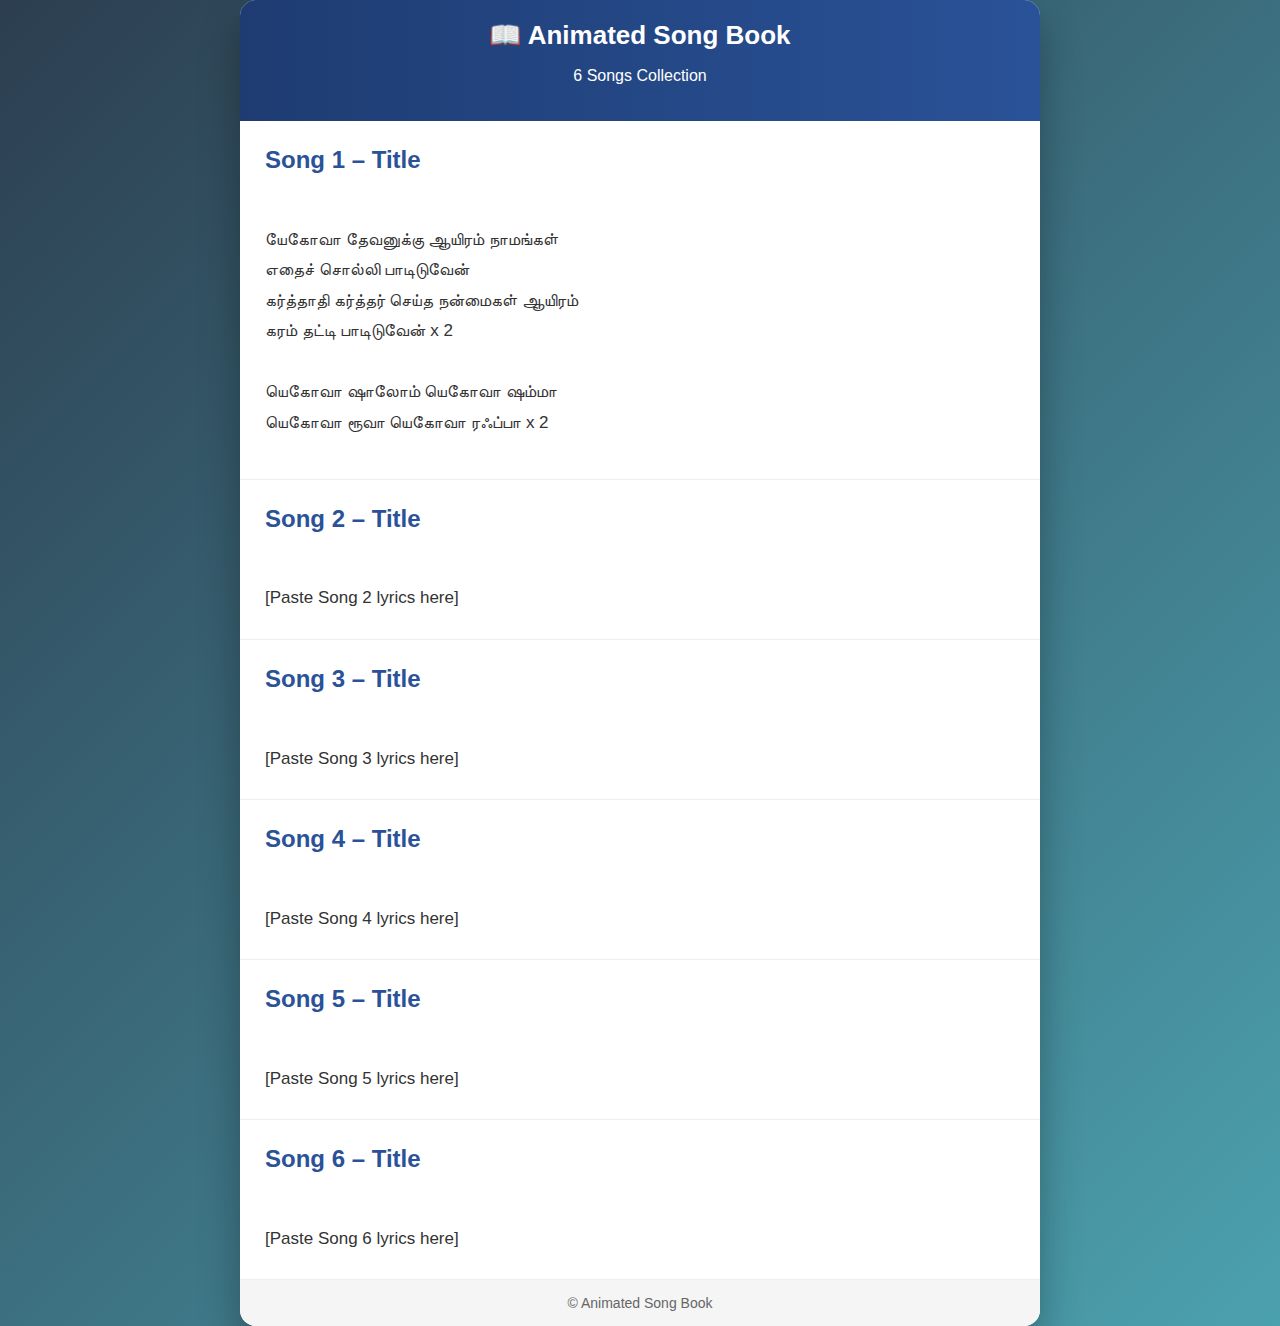
<file: index.html>
<!DOCTYPE html>
<html lang="ta">
<head>
<meta charset="UTF-8">
<title>Animated Song Book</title>

<style>
    body {
        margin: 0;
        font-family: "Segoe UI", sans-serif;
        background: linear-gradient(135deg, #2c3e50, #4ca1af);
        display: flex;
        justify-content: center;
        align-items: center;
        min-height: 100vh;
        color: #333;
    }

    .book {
        width: 90%;
        max-width: 800px;
        background: #fff;
        border-radius: 16px;
        box-shadow: 0 20px 40px rgba(0,0,0,0.3);
        overflow: hidden;
        animation: openBook 1s ease;
    }

    @keyframes openBook {
        from {
            transform: scale(0.9) rotateX(10deg);
            opacity: 0;
        }
        to {
            transform: scale(1) rotateX(0);
            opacity: 1;
        }
    }

    .header {
        background: #1e3c72;
        background: linear-gradient(to right, #1e3c72, #2a5298);
        color: white;
        padding: 20px;
        text-align: center;
    }

    .header h1 {
        margin: 0;
        font-size: 26px;
    }

    .song {
        padding: 25px;
        border-bottom: 1px solid #eee;
        animation: fadeInUp 0.8s ease;
    }

    @keyframes fadeInUp {
        from {
            transform: translateY(20px);
            opacity: 0;
        }
        to {
            transform: translateY(0);
            opacity: 1;
        }
    }

    .song h2 {
        margin-top: 0;
        color: #2a5298;
    }

    .lyrics {
        white-space: pre-line;
        line-height: 1.8;
        font-size: 17px;
        max-height: 260px;
        overflow-y: auto;
        padding-right: 10px;
    }

    .lyrics::-webkit-scrollbar {
        width: 6px;
    }

    .lyrics::-webkit-scrollbar-thumb {
        background: #2a5298;
        border-radius: 10px;
    }

    footer {
        text-align: center;
        padding: 15px;
        background: #f5f5f5;
        font-size: 14px;
        color: #666;
    }
</style>
</head>

<body>

<div class="book">
    <div class="header">
        <h1>📖 Animated Song Book</h1>
        <p>6 Songs Collection</p>
    </div>

    <!-- SONG 1 -->
    <div class="song">
        <h2>Song 1 – Title</h2>
        <div class="lyrics">
யேகோவா தேவனுக்கு ஆயிரம் நாமங்கள்
எதைச் சொல்லி பாடிடுவேன்
கர்த்தாதி கர்த்தர் செய்த நன்மைகள் ஆயிரம்
கரம் தட்டி பாடிடுவேன் x 2

யெகோவா ஷாலோம் யெகோவா ஷம்மா
யெகோவா ரூவா யெகோவா ரஃப்பா x 2

யேகோவா தேவனுக்கு ஆயிரம் நாமங்கள்
எதைச் சொல்லி பாடிடுவேன்
கர்த்தாதி கர்த்தர் செய்த நன்மைகள் ஆயிரம்
கரம் தட்டி பாடிடுவேன் x 2

Verse 1

எல்ரோயிக்கு அல்லேலூயா
என்னை நீரே கண்டீரையா
ஏக்கம் எல்லாம் தீர்த்தீரையா
நான் தாகத்தோடு வந்தபோது
ஜீவத்தண்ணீர் எனக்குத் தந்து
தாகமெல்லாம் தீர்த்தீரையா x 2

Verse 2

எல்ஷடாயும் நீங்க தாங்க
சர்வ வல்ல தேவனாக
என்னை என்றும் நடத்துனீங்க
எபிநேசரும் நீங்க தாங்க
உதவி செய்யும் தேவனாக
என்னை என்றும் தாங்குவீங்க x 2

Verse 3

ஏலோஹிமும் நீங்க தாங்க
எங்கும் உள்ள தேவனாக
எந்த நாளும் பாடுவேங்க
இம்மானுவேல் நீங்கதாங்க
மண்ணில் வந்த தேவன் நீங்க
இன்றும் என்றும் பாடுவேங்க x 2

யெகோவா ஷாலோம் யெகோவா ஷம்மா
யெகோவா ரூவா யெகோவா ரஃப்பா x 2

யேகோவா தேவனுக்கு ஆயிரம் நாமங்கள்
எதைச் சொல்லி பாடிடுவேன்
கர்த்தாதி கர்த்தர் செய்த நன்மைகள் ஆயிரம்
கரம் தட்டி பாடிடுவேன் x 2

யெகோவா ஷாலோம் யெகோவா ஷம்மா
யெகோவா ரூவா யெகோவா ரஃப்பா x 2
        </div>
    </div>

    <!-- SONG 2 -->
    <div class="song">
        <h2>Song 2 – Title</h2>
        <div class="lyrics">
[Paste Song 2 lyrics here]
        </div>
    </div>

    <!-- SONG 3 -->
    <div class="song">
        <h2>Song 3 – Title</h2>
        <div class="lyrics">
[Paste Song 3 lyrics here]
        </div>
    </div>

    <!-- SONG 4 -->
    <div class="song">
        <h2>Song 4 – Title</h2>
        <div class="lyrics">
[Paste Song 4 lyrics here]
        </div>
    </div>

    <!-- SONG 5 -->
    <div class="song">
        <h2>Song 5 – Title</h2>
        <div class="lyrics">
[Paste Song 5 lyrics here]
        </div>
    </div>

    <!-- SONG 6 -->
    <div class="song">
        <h2>Song 6 – Title</h2>
        <div class="lyrics">
[Paste Song 6 lyrics here]
        </div>
    </div>

    <footer>
        © Animated Song Book
    </footer>
</div>

</body>
</html>
</file>
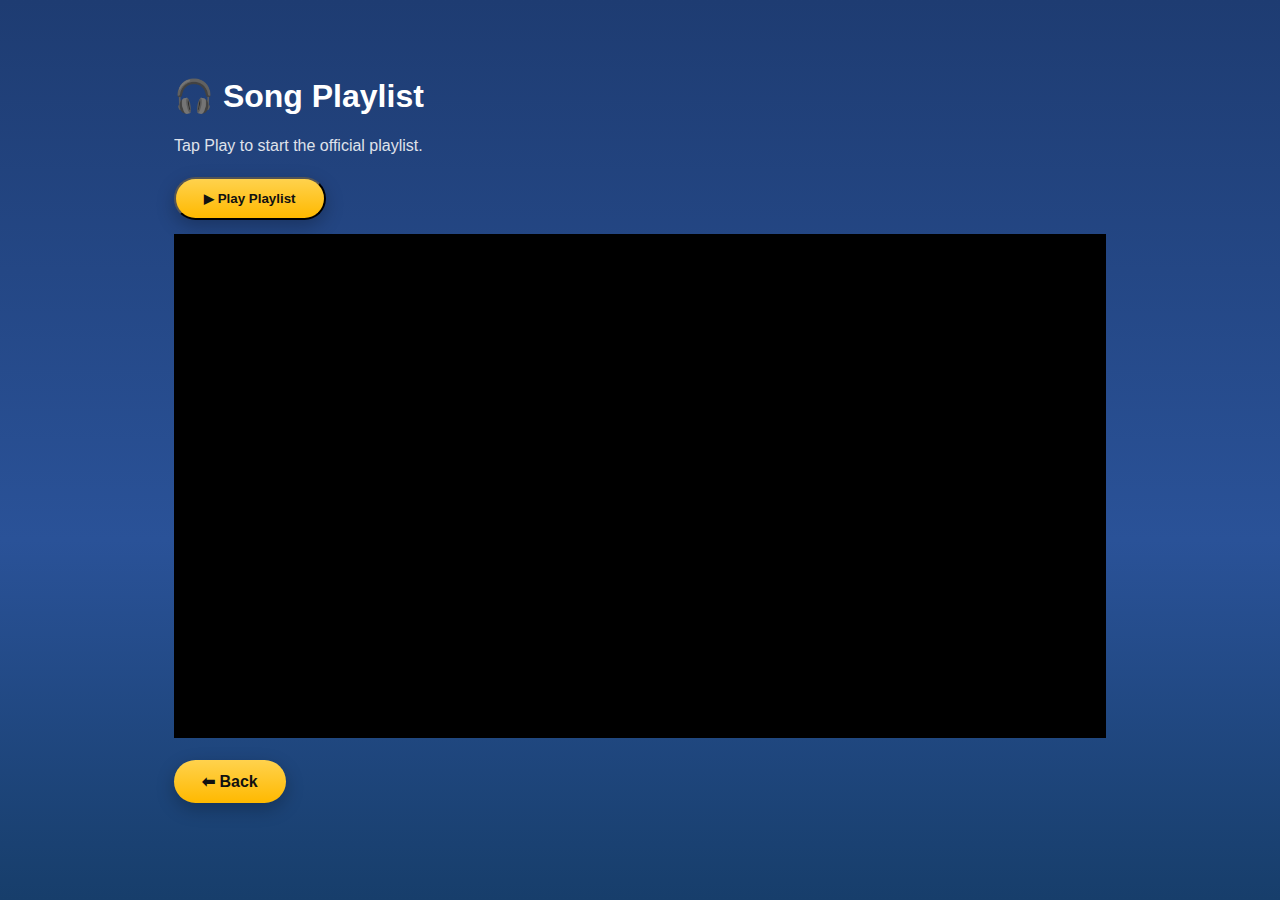
<file: playlist.html>
<!DOCTYPE html>
<html lang="en">
<head>
<meta charset="UTF-8">
<meta name="viewport" content="width=device-width, initial-scale=1">
<title>Praise & Worship Playlist</title>
<link rel="stylesheet" href="style.css">
<script defer src="script.js"></script>
</head>
<body>
<div class="container">
    <h1>🎧 Song Playlist</h1>
    <p class="subtitle">Tap Play to start the official playlist.</p>

    <div style="display:flex;gap:10px;align-items:center;margin-bottom:12px;">
        <button id="playBtn" class="btn play-large" data-playlist="PLsGpy0yL2OCuwx4kw7E3Bnpy0hCqWSJ2H">▶ Play Playlist</button>
    </div>

    <div id="playerWrap" style="margin-top:14px;">
        <iframe id="ytPlayer" src="" frameborder="0" allow="autoplay; encrypted-media; fullscreen" allowfullscreen></iframe>
    </div>

    <a href="index.html" class="btn small" style="margin-top:18px;">⬅ Back</a>
</div>
</body>
</html>
</file>
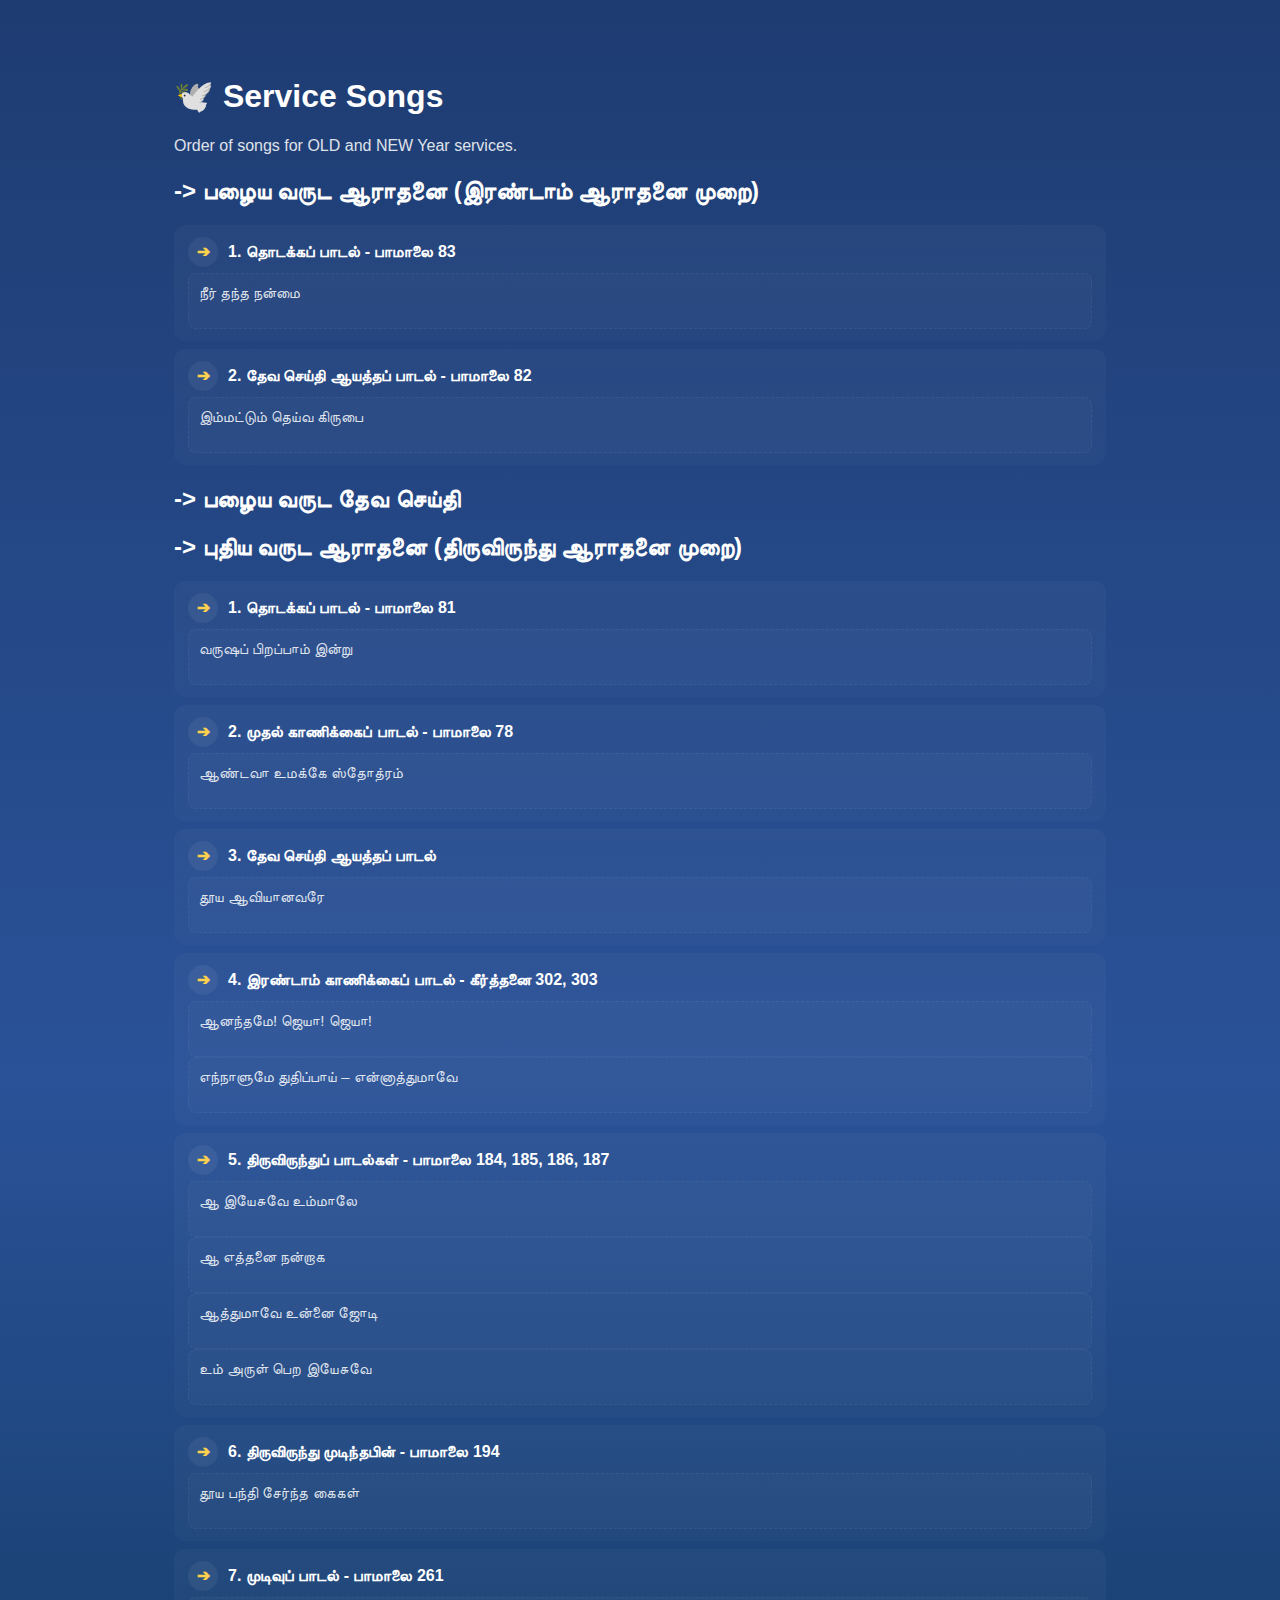
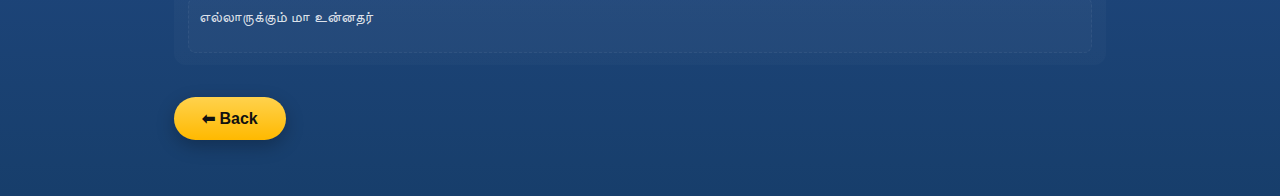
<file: service.html>
<!DOCTYPE html>
<html lang="en">
<head>
<meta charset="utf-8">
<meta name="viewport" content="width=device-width,initial-scale=1">
<title>Service Songs</title>
<link rel="stylesheet" href="style.css">
<script defer src="script.js"></script>
</head>
<body>
<div class="container">
    <h1>🕊️ Service Songs</h1>
    <p class="subtitle">Order of songs for OLD and NEW Year services.</p>

    <div class="group-box">
        <h2> -> பழைய வருட ஆராதனை (இரண்டாம் ஆராதனை முறை)</h2>
        <ol class="service-list">
            <li class="service-item">
                <div class="meta">1. தொடக்கப் பாடல் - <strong> பாமாலை 83</strong></div>
                 <div class="placeholder" data-placeholder>நீர் தந்த நன்மை</div>
            </li>
            <li class="service-item">
                <div class="meta">2. தேவ செய்தி ஆயத்தப் பாடல் - <strong> பாமாலை 82</strong></div>
                 <div class="placeholder" data-placeholder>இம்மட்டும் தெய்வ கிருபை</div>
            </li>
        </ol>
    </div>

    <div class="group-box">
        <h2> -> பழைய வருட தேவ செய்தி</h2>
    
    </div>

    <div class="group-box">
        <h2>-> புதிய வருட ஆராதனை (திருவிருந்து ஆராதனை முறை)</h2>
        <ol class="service-list">
            <li class="service-item">
                <div class="meta">1. தொடக்கப் பாடல் - <strong> பாமாலை 81</strong></div>
                 <div class="placeholder" data-placeholder>வருஷப் பிறப்பாம் இன்று</div>
            </li>
            <li class="service-item">
                <div class="meta">2. முதல் காணிக்கைப் பாடல் - <strong> பாமாலை 78</strong></div>
                 <div class="placeholder" data-placeholder>ஆண்டவா உமக்கே ஸ்தோத்ரம்</div>
            </li>
            <li class="service-item">
                <div class="meta">3. தேவ செய்தி ஆயத்தப் பாடல்</div>
                 <div class="placeholder" data-placeholder>தூய ஆவியானவரே</div>
            </li>
            <li class="service-item">
                <div class="meta">4. இரண்டாம் காணிக்கைப் பாடல் - <strong>கீர்த்தனை 302, 303</strong></div>
                 <div class="placeholder" data-placeholder>ஆனந்தமே! ஜெயா! ஜெயா!</div>
                 <div class="placeholder" data-placeholder>எந்நாளுமே துதிப்பாய் – என்னாத்துமாவே</div>
            </li>
            <li class="service-item">
                <div class="meta">5. திருவிருந்துப் பாடல்கள் - <strong> பாமாலை  184, 185, 186, 187</strong></div>
                 <div class="placeholder" data-placeholder>ஆ இயேசுவே உம்மாலே</div>
                 <div class="placeholder" data-placeholder>ஆ எத்தனை நன்றாக</div>
                 <div class="placeholder" data-placeholder>ஆத்துமாவே உன்னை ஜோடி</div>
                 <div class="placeholder" data-placeholder>உம் அருள் பெற இயேசுவே</div>
            </li>
            <li class="service-item">
                <div class="meta">6. திருவிருந்து முடிந்தபின் - <strong> பாமாலை 194</strong></div>
                 <div class="placeholder" data-placeholder>தூய பந்தி சேர்ந்த கைகள்</div>
            </li>
            <li class="service-item">
                <div class="meta">7. முடிவுப் பாடல் - <strong> பாமாலை 261</strong></div>
                 <div class="placeholder" data-placeholder>எல்லாருக்கும் மா உன்னதர்</div>
            </li>
        </ol>
    </div>

    <a href="index.html" class="btn small" style="margin-top:18px;">⬅ Back</a>
</div>
</body>
</html>
</file>
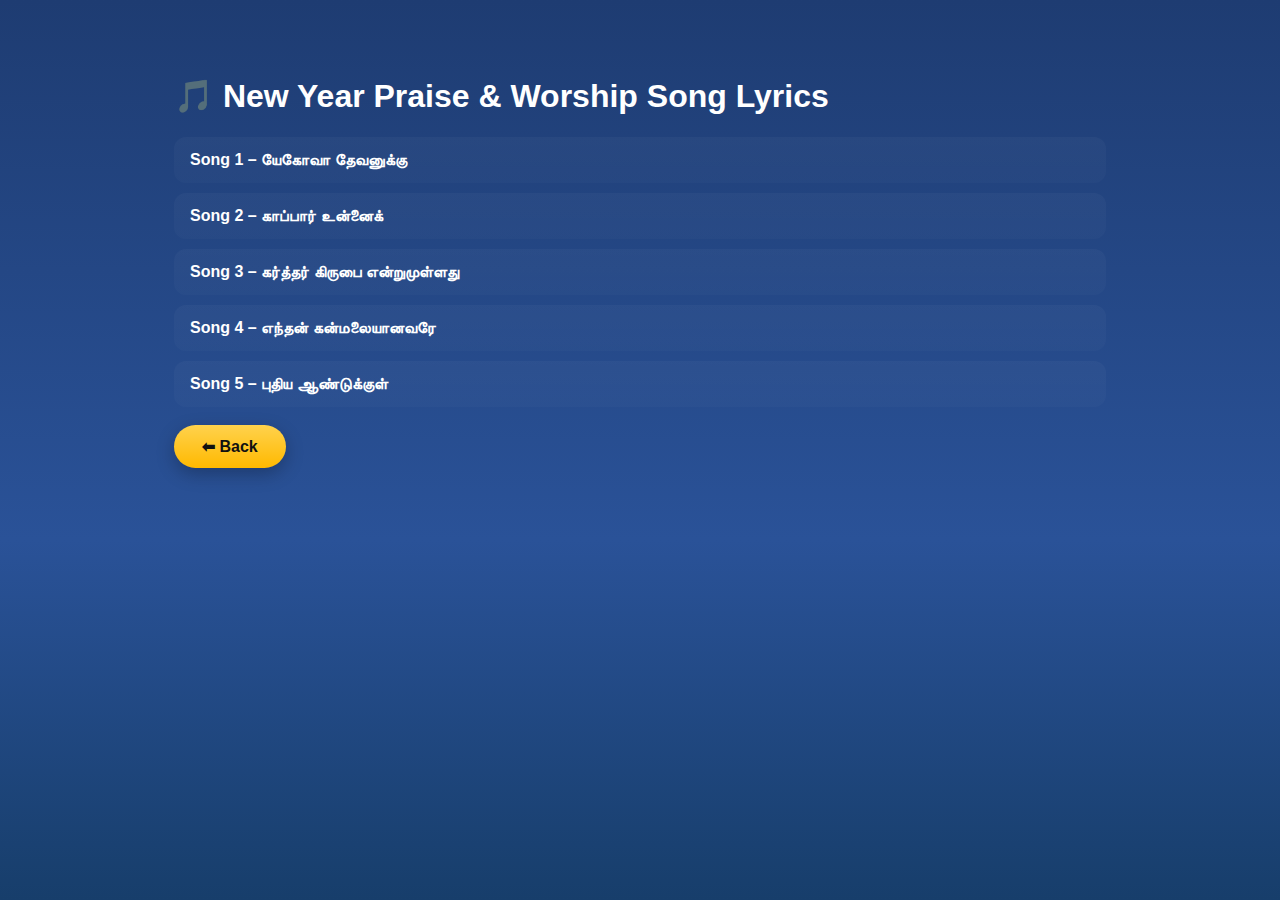
<file: songs.html>
<!DOCTYPE html>
<html lang="en">
<head>
<meta charset="UTF-8">
<title>Praise & Worship Songs</title>
<link rel="stylesheet" href="style.css">
<script defer src="script.js"></script>
</head>

<body>
<div class="container">
    <h1>🎵 New Year Praise & Worship Song Lyrics</h1>

    <ul class="song-list">
        <li data-id="1" role="button" tabindex="0">Song 1 – யேகோவா தேவனுக்கு</li>
        <li data-id="2" role="button" tabindex="0">Song 2 – காப்பார் உன்னைக்</li>
        <li data-id="3" role="button" tabindex="0">Song 3 – கர்த்தர் கிருபை என்றுமுள்ளது</li>
        <li data-id="4" role="button" tabindex="0">Song 4 – எந்தன் கன்மலையானவரே</li>
        <li data-id="5" role="button" tabindex="0">Song 5 – புதிய ஆண்டுக்குள்</li>
    </ul>

    <a href="index.html" class="btn small">⬅ Back</a>
</div>

<!-- POPUP MODAL -->
<div id="modal" class="modal">
    <div class="modal-content">
        <span class="close" onclick="closeSong()">&times;</span>
        <h2 id="songTitle">Song Title</h2>
        <div id="songLyrics" class="lyrics">
            Song lyrics will appear here
        </div>
    </div>
</div>

</body>
</html>
</file>
<file: style.css>
/* =========================
   GLOBAL
========================= */
* {
    box-sizing: border-box;
}


body {
    margin: 0;
    font-family: -apple-system, BlinkMacSystemFont, 'Segoe UI',
                 Roboto, 'Helvetica Neue', Arial, sans-serif;
    background: linear-gradient(180deg, #1e3c72 0%, #2a5298 60%, #173e6b 100%);
    color: #ffffff;
    min-height: 100vh;
    overflow-x: hidden;
}

/* =========================
   BACKGROUND ANIMATION
========================= */
.bg-animations::before,
.bg-animations::after {
    content: "";
    position: fixed;
    inset: 0;
    background-image:
        radial-gradient(circle, rgba(255,255,255,0.18) 2px, transparent 2px),
        radial-gradient(circle, rgba(255,255,255,0.12) 1.5px, transparent 2px);
    background-size: 60px 60px, 120px 120px;
    animation: floatLights 45s linear infinite;
    z-index: -1;
}

@keyframes floatLights {
    from { background-position: 0 0; }
    to   { background-position: 1000px 1000px; }
}

/* =========================
   LAYOUT
========================= */
.container {
    max-width: 980px;
    margin: 0 auto;
    padding: 56px 24px;
}

.center {
    text-align: center;
}

/* =========================
   TITLE & TEXT
========================= */
.title {
    margin: 0 0 14px 0;
    font-size: 34px;
    font-weight: 700;
    letter-spacing: -0.5px;
    text-shadow: 0 2px 0 rgba(0,0,0,0.15);
    animation: slideDown 1s ease;
}

.title span {
    display: block;
    font-size: 22px;
    font-weight: 400;
    margin-top: 8px;
    opacity: 0.95;
}

.subtitle {
    font-size: 16px;
    opacity: 0.85;
    margin-bottom: 22px;
}

/* =========================
   COUNTDOWN
========================= */
.countdown {
    font-size: 30px;
    margin: 18px 0 8px 0;
    font-weight: 700;
    color: #f0f7ff;
    animation: glow 2s infinite alternate;
}

.countdown-meaning {
    font-size: 15px;
    opacity: 0.9;
    margin-bottom: 32px;
}

/* =========================
   VERSE
========================= */
.verse {
    background: rgba(255,255,255,0.12);
    padding: 26px 30px;
    border-radius: 14px;
    margin: 28px auto;
    max-width: 760px;
    box-shadow:
        inset 0 1px 0 rgba(255,255,255,0.04),
        0 6px 18px rgba(0,0,0,0.25);
}

.verse p {
    margin: 0;
    font-size: 18px;
    line-height: 1.6;
    color: rgba(240,247,255,0.95);
}

.verse strong {
    display: block;
    margin-top: 10px;
    font-weight: 700;
}

.fade-in {
    animation: fadeUp 1.5s ease;
}

/* =========================
   BUTTON
========================= */
.btn {
    display: inline-block;
    padding: 12px 28px;
    background: linear-gradient(180deg, #ffd24d, #ffb900);
    color: #111;
    border-radius: 999px;
    text-decoration: none;
    font-weight: 700;
    box-shadow: 0 6px 18px rgba(0,0,0,0.25);
    transition: transform 0.16s ease, box-shadow 0.16s ease;
}

.btn:hover {
    transform: translateY(-3px);
    box-shadow: 0 12px 30px rgba(0,0,0,0.32);
}

.pulse {
    animation: pulse 2.2s infinite;
}

/* =========================
   ANIMATIONS
========================= */
@keyframes slideDown {
    from { opacity: 0; transform: translateY(-35px); }
    to   { opacity: 1; transform: translateY(0); }
}

@keyframes glow {
    from { text-shadow: 0 0 10px rgba(255,255,255,0.4); }
    to   { text-shadow: 0 0 26px rgba(255,255,255,0.9); }
}

@keyframes fadeUp {
    from { opacity: 0; transform: translateY(20px); }
    to   { opacity: 1; transform: translateY(0); }
}

@keyframes pulse {
    0%   { transform: scale(1); }
    50%  { transform: scale(1.05); }
    100% { transform: scale(1); }
}

/* =========================
   RESPONSIVE
========================= */
@media (max-width: 520px) {
    .title { font-size: 24px; }
    .title span { font-size: 18px; }
    .countdown { font-size: 22px; }
    .verse p { font-size: 16px; }
    .container { padding: 32px 16px; }
}

/* =========================
   SONG LIST INTERACTIONS
========================= */
.song-list {
    list-style: none;
    padding: 0;
    margin: 0 0 18px 0;
}

.song-list li {
    background: linear-gradient(180deg, rgba(255,255,255,0.03), rgba(255,255,255,0.02));
    margin: 10px 0;
    padding: 14px 16px;
    border-radius: 12px;
    cursor: pointer;
    transition: transform 180ms cubic-bezier(.2,.9,.2,1),
                box-shadow 180ms ease,
                background-color 180ms ease;
    display: flex;
    align-items: center;
    gap: 10px;
    font-weight: 600;
}

.song-list li:hover {
    transform: translateY(-6px);
    box-shadow: 0 12px 30px rgba(0,0,0,0.28);
    background: linear-gradient(180deg, rgba(255,255,255,0.06), rgba(255,255,255,0.03));
}

.song-list li.clicked,
.song-list li:active {
    animation: tap 220ms ease forwards;
}

@keyframes tap {
    0% { transform: translateY(0) scale(1); box-shadow: 0 8px 18px rgba(0,0,0,0.18); }
    40% { transform: translateY(-4px) scale(0.995); box-shadow: 0 14px 30px rgba(0,0,0,0.28); }
    100% { transform: translateY(0) scale(0.998); box-shadow: 0 8px 18px rgba(0,0,0,0.18); }
}

/* =========================
   MODAL (SONG LYRICS)
========================= */
.modal {
    display: none;
    position: fixed;
    inset: 0;
    background: rgba(0,0,0,0.65);
    z-index: 1200;
    -webkit-overflow-scrolling: touch;
}

.modal.open {
    display: block;
}

.modal-content {
    background: #ffffff;
    color: #111111;
    width: 92%;
    max-width: 760px;
    margin: 6vh auto;
    padding: 18px;
    border-radius: 12px;
    max-height: 82vh;
    overflow-y: auto;
    box-shadow: 0 18px 40px rgba(0,0,0,0.45);
}

.modal .close {
    float: right;
    font-size: 26px;
    line-height: 1;
    cursor: pointer;
    color: #333;
}

.lyrics {
    white-space: pre-line;
    line-height: 1.7;
    margin-top: 8px;
}

@media (max-width: 640px) {
    .modal-content {
        width: calc(100% - 16px);
        margin: 4vh 8px;
        height: 90vh;
        max-height: 90vh;
        border-radius: 10px;
        padding: 16px;
    }
    .modal .close {
        font-size: 22px;
    }
}

/* =========================
   MOBILE TWEAKS (SMALL DEVICES)
========================= */
@media (max-width: 520px) {
    .container {
        padding: 20px 16px;
        max-width: 100%;
    }

    /* Page heading in songs.html */
    .container > h1 {
        font-size: 20px;
        line-height: 1.18;
        margin-bottom: 12px;
        font-weight: 700;
        text-align: left;
    }

    .song-list li {
        font-size: 18px;
        padding: 18px 16px;
        border-radius: 12px;
        margin: 12px 0;
        touch-action: manipulation;
    }

    .btn.small,
    .btn {
        display: block;
        width: 100%;
        box-sizing: border-box;
        padding: 14px 16px;
        font-size: 16px;
        margin-top: 14px;
    }

    /* make modal a bottom-sheet for better mobile UX */
    .modal.open { display:block; }
    .modal-content {
        position: fixed;
        left: 0;
        right: 0;
        bottom: 0;
        margin: 0;
        width: 100%;
        max-width: 100%;
        height: 82vh;
        max-height: 82vh;
        border-radius: 14px 14px 0 0;
        padding: 16px 14px;
    }

    .modal .close {
        position: absolute;
        right: 12px;
        top: 8px;
        z-index: 2;
        background: rgba(255,255,255,0.85);
        width: 36px;
        height: 36px;
        display: inline-flex;
        align-items: center;
        justify-content: center;
        border-radius: 50%;
    }

    #songTitle { font-size: 18px; margin: 8px 0 6px 0; }
    #songLyrics { font-size: 16px; }
}

/* Mobile playlist specifics */
@media (max-width: 520px) {
    /* make heading prominent on small screens */
    .container > h1 {
        font-size: 20px;
        line-height: 1.12;
        margin-bottom: 10px;
        text-align: center;
    }

    .subtitle { text-align: center; font-size: 14px; margin-bottom: 10px; }

    /* big tap target for Play */
    .play-large {
        display: block;
        width: 100%;
        padding: 16px 14px;
        font-size: 18px;
        border-radius: 12px;
        text-align: center;
    }

    /* taller, mobile-friendly player */
    #playerWrap iframe {
        width: 100%;
        height: 60vh;
        border-radius: 12px;
        background: #000;
    }

    .container { padding: 18px 12px; }
}

/* Stack action buttons vertically on smaller screens */
@media (max-width: 640px) {
    .container .btn {
        display: block;
        width: 100%;
        max-width: 100%;
        margin: 10px 0;
    }
    .container .btn + .btn {
        margin-top: 8px;
    }
}

/* Playlist player styles */
#playerWrap iframe {
    width: 100%;
    height: 56vh;
    max-height: 580px;
    border: none;
    background: #000;
}

.playlist-controls input::placeholder { color: rgba(255,255,255,0.5); }
.playlist-item {
    padding: 12px 14px;
    margin: 8px 0;
    border-radius: 10px;
    background: linear-gradient(180deg, rgba(255,255,255,0.02), rgba(255,255,255,0.01));
    display:flex;align-items:center;justify-content:space-between;gap:8px;
}
.playlist-item button {
    background: rgba(255,255,255,0.06);
    color: #fff;
    border: none;
    padding: 8px 10px;
    border-radius: 8px;
}

/* =========================
   SERVICE PAGE STYLES
========================= */
.service-section {
    margin: 18px 0 6px 0;
}

.service-section h2 {
    font-size: 18px;
    margin: 0 0 8px 0;
    font-weight: 700;
}

.service-list {
    list-style: none;
    padding: 0;
    margin: 0 0 14px 0;
}

.service-item {
    background: linear-gradient(180deg, rgba(255,255,255,0.03), rgba(255,255,255,0.02));
    padding: 12px 14px;
    border-radius: 12px;
    margin: 8px 0;
}

.service-item .meta {
    font-weight: 700;
    margin-bottom: 6px;
    color: #fff;
}

.service-item .placeholder {
    font-size: 15px;
    color: rgba(255,255,255,0.95);
}

.service-item {
    position: relative;
}

.service-item .meta::before {
    content: '\2794';
    display: inline-block;
    width: 30px;
    height: 30px;
    line-height: 30px;
    text-align: center;
    margin-right: 10px;
    border-radius: 50%;
    background: rgba(255,255,255,0.06);
    color: #ffd24d;
    font-weight: 700;
}

.placeholder[data-placeholder] {
    width: 100%;
    min-height: 56px;
    padding: 10px;
    border-radius: 8px;
    border: 1px dashed rgba(255,255,255,0.06);
    background: rgba(255,255,255,0.02);
    color: rgba(255,255,255,0.85);
    font-size: 15px;
    white-space: pre-wrap;
}

.paste-btn {
    position: absolute;
    right: 12px;
    top: 12px;
    background: linear-gradient(180deg,#ffd24d,#ffb900);
    color: #111;
    border: none;
    padding: 8px 10px;
    border-radius: 999px;
    font-weight: 700;
    cursor: pointer;
}
}

@media (max-width: 520px) {
    .service-item { padding: 16px; }
    .service-item .placeholder { font-size: 16px; }
}
</file>
